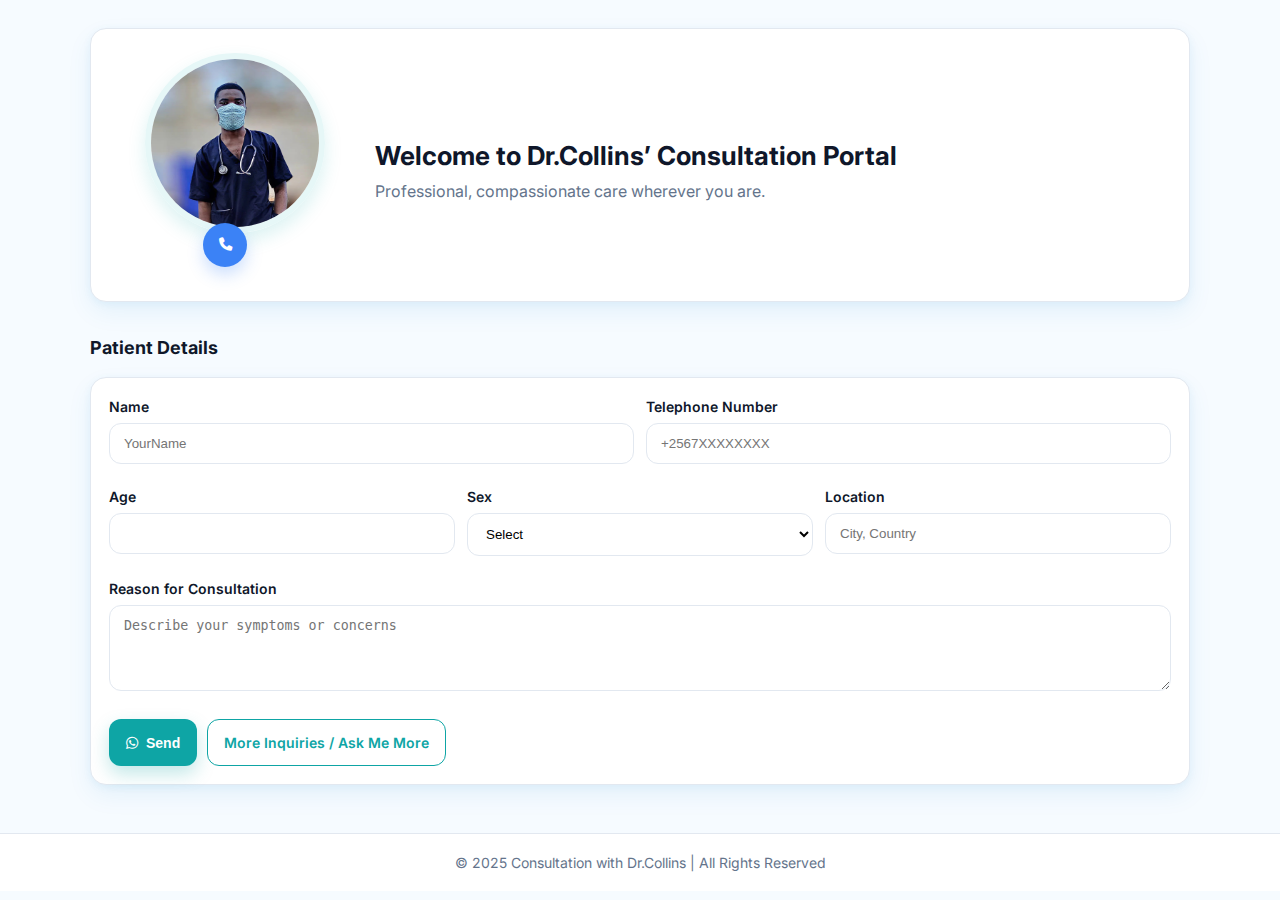
<file: index.html>
<!DOCTYPE html>
<html lang="en">
<head>
  <meta charset="UTF-8" />
  <meta name="viewport" content="width=device-width, initial-scale=1" />
  <title>Consultation with Dr.Collins</title>
  <link rel="preconnect" href="https://fonts.googleapis.com">
  <link rel="preconnect" href="https://fonts.gstatic.com" crossorigin>
  <link href="https://fonts.googleapis.com/css2?family=Inter:wght@300;400;500;600;700&family=Poppins:wght@300;400;500;600;700&display=swap" rel="stylesheet">
   <link rel="stylesheet" href="https://cdnjs.cloudflare.com/ajax/libs/font-awesome/6.5.2/css/all.min.css" />
  <link rel="stylesheet" href="css/style.css" />
</head>
<body>
  
  <main>
    <section class="hero container">
      <div class="hero-card">
         <div class="hero-media">
           <img src="assests/DR.COLLINS.png" alt="Doctor Collins" class="doctor-photo" />
           <button class="fab call-fab ripple" aria-label="Call Doctor Collins" onclick="window.location.href='tel:+256783079038'">
             <i class="fa-solid fa-phone"></i>
           </button>
         </div>
        <div class="hero-text">
          <h2>Welcome to Dr.Collins’ Consultation Portal</h2>
          <p class="subtitle">Professional, compassionate care wherever you are.</p>
        </div>
      </div>
    </section>

    <section class="form-section container">
      <h3>Patient Details</h3>
      <form id="patientForm" novalidate>
        <div class="grid-2">
          <div class="form-field">
            <label for="name">Name</label>
            <input type="text" id="name" name="name" placeholder="YourName" required />
            <span class="error" data-error-for="name"></span>
          </div>
          <div class="form-field">
            <label for="phone">Telephone Number</label>
            <input type="tel" id="phone" name="phone" placeholder="+2567XXXXXXXX" pattern="^\+?[0-9]{9,15}$" required />
            <span class="error" data-error-for="phone"></span>
          </div>
        </div>

        <div class="grid-3">
          <div class="form-field">
            <label for="age">Age</label>
            <input type="number" id="age" name="age" min="0" max="120" required />
            <span class="error" data-error-for="age"></span>
          </div>
          <div class="form-field">
            <label for="sex">Sex</label>
            <select id="sex" name="sex" required>
              <option value="" disabled selected>Select</option>
              <option value="Male">Male</option>
              <option value="Female">Female</option>
            </select>
            <span class="error" data-error-for="sex"></span>
          </div>
          <div class="form-field">
            <label for="location">Location</label>
            <input type="text" id="location" name="location" placeholder="City, Country" required />
            <span class="error" data-error-for="location"></span>
          </div>
        </div>

        <div class="form-field">
          <label for="reason">Reason for Consultation</label>
          <textarea id="reason" name="reason" rows="4" placeholder="Describe your symptoms or concerns" required></textarea>
          <span class="error" data-error-for="reason"></span>
        </div>

        <div class="actions">
           <button type="submit" class="btn primary ripple" id="sendBtn">
             <i class="fa-brands fa-whatsapp"></i>
             Send
           </button>
          <a href="more.html" id="moreBtn" class="btn outline ripple">More Inquiries / Ask Me More</a>
        </div>
      </form>
    </section>
  </main>

  <footer class="site-footer">
    <div class="container">
      <p>© 2025 Consultation with Dr.Collins | All Rights Reserved</p>
    </div>
  </footer>

  <script src="js/main.js"></script>
</body>
</html>
</file>
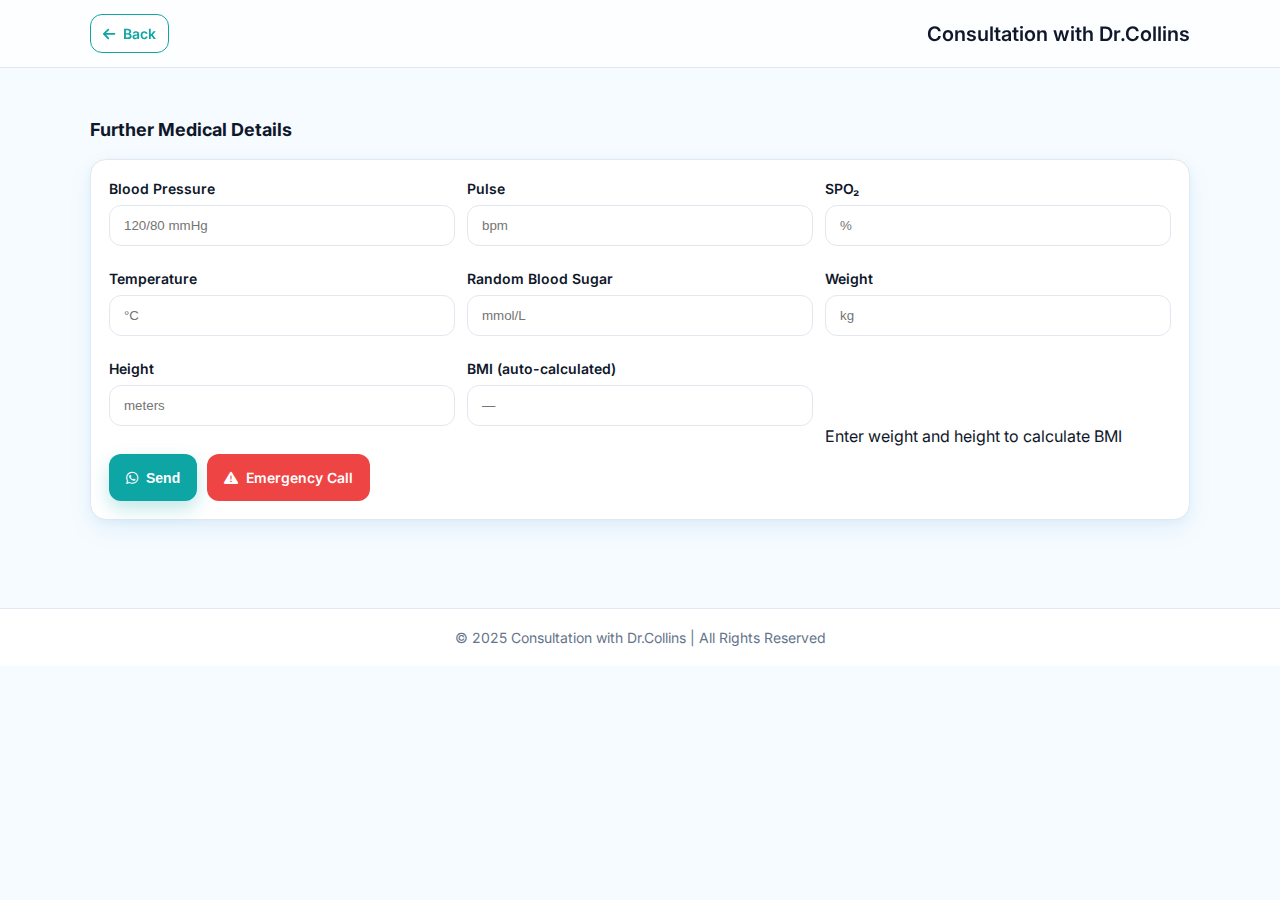
<file: more.html>
<!DOCTYPE html>
<html lang="en">
<head>
  <meta charset="UTF-8" />
  <meta name="viewport" content="width=device-width, initial-scale=1" />
  <title>Further Medical Details - Dr.Collins</title>
  <link rel="preconnect" href="https://fonts.googleapis.com">
  <link rel="preconnect" href="https://fonts.gstatic.com" crossorigin>
  <link href="https://fonts.googleapis.com/css2?family=Inter:wght@300;400;500;600;700&family=Poppins:wght@300;400;500;600;700&display=swap" rel="stylesheet">
  <link rel="stylesheet" href="https://cdnjs.cloudflare.com/ajax/libs/font-awesome/6.5.2/css/all.min.css" />
  <link rel="stylesheet" href="css/style.css" />
</head>
<body>
  <header class="site-header">
    <div class="container header-inner">
      <a href="index.html" class="btn outline ripple" style="padding:8px 12px; font-size: 14px;">
        <i class="fa-solid fa-arrow-left"></i> Back
      </a>
      <h1 class="site-title">Consultation with Dr.Collins</h1>
    </div>
  </header>

  <main class="container" style="padding: 24px 0 40px;">
    <section class="form-section">
      <h3>Further Medical Details</h3>
      <form id="vitalsForm" novalidate>
        <div class="grid-3">
          <div class="form-field">
            <label for="bp">Blood Pressure</label>
            <input type="text" id="bp" name="bp" placeholder="120/80 mmHg"/>
            <span class="error" data-error-for="bp"></span>
          </div>
          <div class="form-field">
            <label for="pulse">Pulse</label>
            <input type="number" id="pulse" name="pulse" min="0" placeholder="bpm"/>
            <span class="error" data-error-for="pulse"></span>
          </div>
          <div class="form-field">
            <label for="spo2">SPO₂</label>
            <input type="number" id="spo2" name="spo2" min="0" max="100" placeholder="%"/>
            <span class="error" data-error-for="spo2"></span>
          </div>
        </div>

        <div class="grid-3">
          <div class="form-field">
            <label for="temp">Temperature</label>
            <input type="number" id="temp" name="temp" step="0.1" placeholder="°C"/>
            <span class="error" data-error-for="temp"></span>
          </div>
          <div class="form-field">
            <label for="rbs">Random Blood Sugar</label>
            <input type="number" id="rbs" name="rbs" step="0.1" placeholder="mmol/L"/>
            <span class="error" data-error-for="rbs"></span>
          </div>
          <div class="form-field">
            <label for="weight">Weight</label>
            <input type="number" id="weight" name="weight" step="0.1" placeholder="kg" required />
            <span class="error" data-error-for="weight"></span>
          </div>
        </div>

        <div class="grid-3">
          <div class="form-field">
            <label for="height">Height</label>
            <input type="number" id="height" name="height" step="0.01" placeholder="meters"/>
            <span class="error" data-error-for="height"></span>
          </div>
          <div class="form-field">
            <label for="bmi">BMI (auto-calculated)</label>
            <input type="text" id="bmi" name="bmi" placeholder="—" readonly />
            <span class="error" data-error-for="bmi"></span>
          </div>
          <div class="form-field" style="align-self: end;">
            <div id="bmiDisplay" class="bmi-display">Enter weight and height to calculate BMI</div>
          </div>
        </div>

        <div class="actions">
          <button type="submit" class="btn primary ripple" id="sendVitals">
            <i class="fa-brands fa-whatsapp"></i>
            Send
          </button>
          <a href="tel:+256783079038" class="btn ripple" style="background: var(--danger); color: #fff;">
            <i class="fa-solid fa-triangle-exclamation"></i>
            Emergency Call
          </a>
        </div>
      </form>
    </section>
  </main>

  <footer class="site-footer">
    <div class="container">
      <p>© 2025 Consultation with Dr.Collins | All Rights Reserved</p>
    </div>
  </footer>

  <script src="js/more.js"></script>
</body>
</html>
</file>
<file: css/style.css>
/* Fonts: Inter, Poppins */
:root {
  --bg: #f6fbff;
  --surface: #ffffff;
  --primary: #0ea5a5; /* teal */
  --primary-600: #0b8c8c;
  --primary-100: #e6f7f7;
  --accent: #3b82f6; /* blue */
  --text: #0f172a; /* slate-900 */
  --muted: #64748b; /* slate-500 */
  --border: #e2e8f0; /* slate-200 */
  --danger: #ef4444;
  --shadow: 0 10px 25px rgba(2, 132, 199, 0.08), 0 2px 8px rgba(2, 132, 199, 0.06);
  --radius: 16px;
  --container: 1000px;
}

* { box-sizing: border-box; }
html, body { height: 100%; }
body {
  margin: 0;
  background: var(--bg);
  color: var(--text);
  font-family: "Inter", "Poppins", ui-sans-serif, system-ui, -apple-system, Segoe UI, Roboto, Helvetica, Arial, "Apple Color Emoji", "Segoe UI Emoji";
  line-height: 1.5;
}

.container {
  width: 100%;
  max-width: var(--container);
  margin: 0 auto;
  padding: 0 16px;
}

/* Header */
.site-header {
  position: sticky;
  top: 0;
  z-index: 100;
  background: rgba(255,255,255,0.8);
  backdrop-filter: blur(8px);
  border-bottom: 1px solid var(--border);
}
.header-inner {
  display: flex;
  align-items: center;
  justify-content: space-between;
  padding: 14px 0;
}
.site-title { margin: 0; font-size: 20px; font-weight: 600; }
.call-inline { color: var(--primary); font-size: 18px; }
.call-inline:hover { color: var(--primary-600); }

/* Hero */
.hero { padding: 28px 0 8px; }
.hero-card {
  display: grid;
  grid-template-columns: 1fr;
  gap: 20px;
  background: var(--surface);
  border: 1px solid var(--border);
  border-radius: var(--radius);
  box-shadow: var(--shadow);
  padding: 20px;
}
.hero-media {
  position: relative;
  display: grid;
  place-items: center;
}
.doctor-photo {
  width: clamp(120px, 28vw, 180px);
  height: clamp(120px, 28vw, 180px);
  object-fit: cover;
  border-radius: 50%;
  border: 6px solid var(--primary-100);
  box-shadow: 0 8px 18px rgba(14,165,165,0.15);
}
.call-fab {
  position: absolute;
  right: 10px;
  bottom: 10px;
  border: none;
  background: var(--accent);
  color: #fff;
  width: 44px;
  height: 44px;
  border-radius: 999px;
  display: grid;
  place-items: center;
  box-shadow: 0 8px 16px rgba(59,130,246,0.25);
  cursor: pointer;
  z-index: 2;
}
.call-fab:hover { background: #2463d6; }

.hero-text { text-align: center; }
.hero-text h2 { margin: 8px 0 4px; font-size: clamp(18px, 3.8vw, 26px); }
.hero-text .subtitle { margin: 0; color: var(--muted); }

/* Form */
.form-section { padding: 16px 0 40px; }
.form-section h3 { margin: 8px 0 16px; font-size: 18px; }
form {
  background: var(--surface);
  border: 1px solid var(--border);
  border-radius: var(--radius);
  box-shadow: var(--shadow);
  padding: 18px;
}
.grid-2, .grid-3 {
  display: grid;
  gap: 12px;
}
.grid-2 { grid-template-columns: 1fr; }
.grid-3 { grid-template-columns: 1fr; }

@media (min-width: 680px) {
  .hero-card { grid-template-columns: 220px 1fr; align-items: center; }
  .grid-2 { grid-template-columns: repeat(2, 1fr); }
  .grid-3 { grid-template-columns: repeat(3, 1fr); }
}

.form-field { display: flex; flex-direction: column; gap: 6px; }
.form-field label { font-weight: 600; font-size: 14px; }
.form-field input,
.form-field select,
.form-field textarea {
  width: 100%;
  padding: 12px 14px;
  border-radius: 12px;
  border: 1px solid var(--border);
  background: #fff;
  outline: none;
  transition: box-shadow 0.2s ease, border-color 0.2s ease;
}
.form-field input:focus,
.form-field select:focus,
.form-field textarea:focus {
  border-color: var(--primary);
  box-shadow: 0 0 0 4px rgba(14,165,165,0.12);
}
.error { color: var(--danger); font-size: 12px; min-height: 16px; }

.actions { display: flex; flex-wrap: wrap; gap: 10px; margin-top: 6px; }
.btn {
  display: inline-flex;
  align-items: center;
  gap: 8px;
  padding: 12px 16px;
  border-radius: 12px;
  border: 1px solid transparent;
  font-weight: 600;
  font-size: 14px;
  cursor: pointer;
  text-decoration: none;
  transition: transform 0.06s ease, box-shadow 0.2s ease, background 0.2s ease, border-color 0.2s ease;
}
.btn.primary { background: var(--primary); color: #fff; box-shadow: 0 8px 18px rgba(14,165,165,0.25); }
.btn.primary:hover { background: var(--primary-600); }
.btn.outline { background: #fff; color: var(--primary); border-color: var(--primary); }
.btn.outline:hover { background: var(--primary-100); }
.btn:active { transform: translateY(1px); }

/* Ripple */
.ripple { position: relative; overflow: hidden; }
.ripple::after {
  content: "";
  position: absolute;
  inset: 0;
  background: radial-gradient(circle, rgba(255,255,255,0.4) 10%, transparent 10.01%) center/10px 10px no-repeat;
  opacity: 0;
  transition: opacity .4s ease;
}
.ripple:active::after { opacity: 1; transition: 0s; }

/* Footer */
.site-footer { border-top: 1px solid var(--border); padding: 18px 0; background: #fff; }
.site-footer p { margin: 0; text-align: center; color: var(--muted); font-size: 14px; }

/* Utility */
.hidden { display: none !important; }

/* Small devices */
@media (max-width: 480px) {
  .container { padding: 0 12px; }
  .hero { padding: 20px 0 4px; }
  .hero-card { padding: 16px; gap: 14px; }
  .form-section { padding: 8px 0 28px; }
  .form-section h3 { font-size: 16px; }
  .form-field input,
  .form-field select,
  .form-field textarea { font-size: 14px; }
  .actions { flex-direction: column; }
  .actions .btn { width: 100%; justify-content: center; }
  .call-fab { right: 8px; bottom: 8px; width: 42px; height: 42px; }
}

/* Medium screens */
@media (min-width: 680px) {
  .hero-card { grid-template-columns: 240px 1fr; align-items: center; }
  .grid-2 { grid-template-columns: repeat(2, 1fr); }
  .grid-3 { grid-template-columns: repeat(3, 1fr); }
  .hero-text { text-align: left; }
}

/* Large screens */
@media (min-width: 900px) {
  :root { --container: 1100px; }
  .hero-card { padding: 24px; }
  .form-section { padding-bottom: 48px; }
}
</file>
